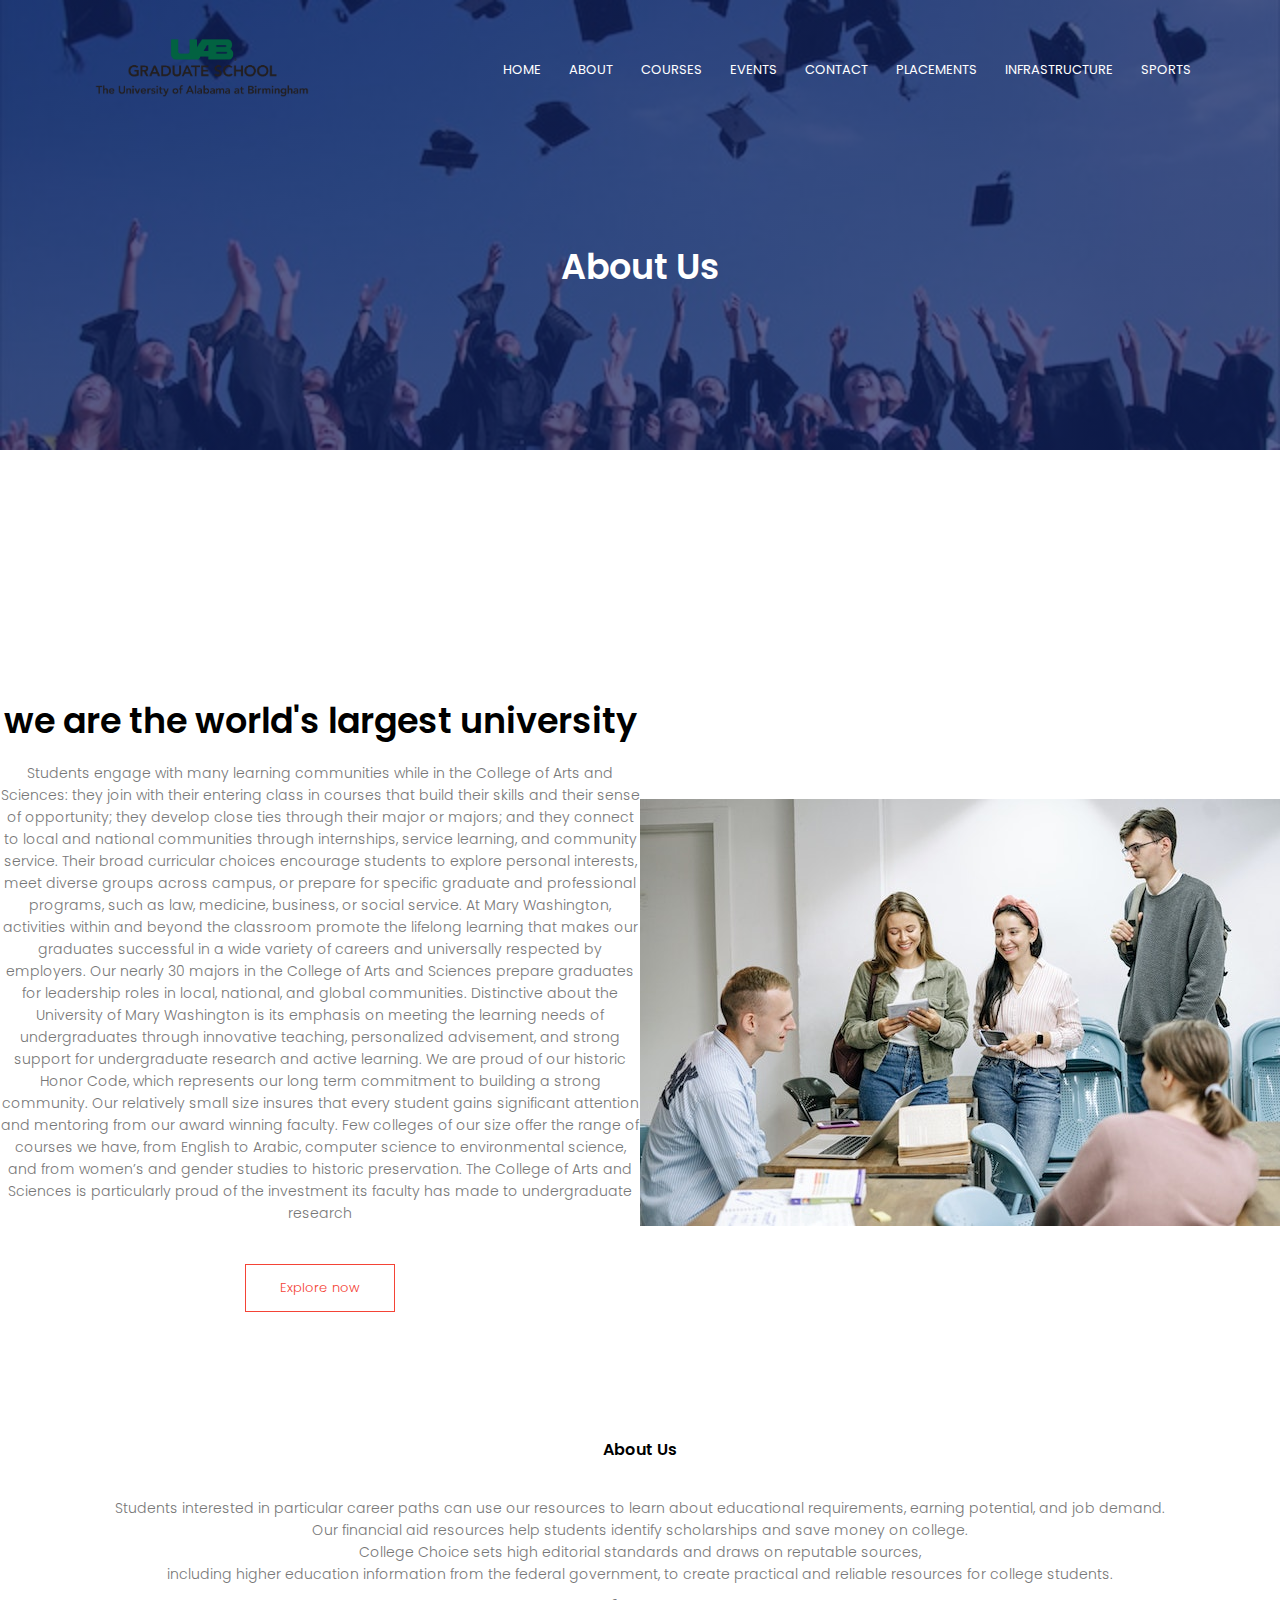
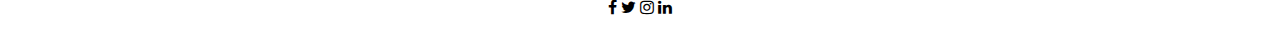
<file: about.html>
<!DOCTYPE html>
<html lang="en">
<head>
    <meta charset="UTF-8">
    <meta http-equiv="X-UA-Compatible" content="IE=edge">
    <meta name="viewport" content="width=device-width, initial-scale=1.0">
    <title>College Website</title>
    <link rel="stylesheet" href="courses.css">
    <link rel="preconnect" href="https://fonts.googleapis.com">
<link rel="preconnect" href="https://fonts.gstatic.com" crossorigin>
<link href="https://fonts.googleapis.com/css2?family=Poppins:wght@100;200;400;600;700&display=swap" rel="stylesheet">
<link rel="stylesheet" href="https://cdnjs.cloudflare.com/ajax/libs/font-awesome/4.7.0/css/font-awesome.min.css">
</head>
<body>
    <section class="sub-header">
       <nav>
        <a href="index.html"><img src="logo2.png"</a>
        <div class="nav-links">

            <ul>
                <li><a href="index.html">HOME</a></li>
                <li><a href="about.html">ABOUT</a></li>
                <li><a href="course.html">COURSES</a></li>
                <li><a href="events.html">EVENTS</a></li>
                <li><a href="contact.html">CONTACT</a></li>
                <li><a href="placements.html">PLACEMENTS</a></li>
                <li><a href="infrastatructure.html">INFRASTRUCTURE</a></li>
                <li><a href="sports.html">SPORTS</a></li>
            </ul>
        </div>
       </nav>
    <h1>About Us</h1>
    </section>
<!----About us----> 
<section class="about-us">
    <div class="row">
     <div class="about-col">
        <h1>we are the world's largest university</h1>
         <p>Students engage with many learning communities while in the College of Arts and Sciences: they join with their entering class in courses that build their skills and their sense of opportunity; 
            they develop close ties through their major or majors; and they connect to local and national communities through internships, service learning, and community service. 
            Their broad curricular choices encourage students to explore personal interests, meet diverse groups across campus, or prepare for specific graduate and professional programs, such as law, medicine, business, or social service. At Mary Washington,
             activities within and beyond the classroom promote the lifelong learning that makes our graduates successful in a wide variety of careers and universally respected by employers.
             Our nearly 30 majors in the College of Arts and Sciences prepare graduates for leadership roles in local, national, and global communities. Distinctive about the University of Mary Washington is its emphasis on meeting the learning needs of undergraduates through innovative teaching,
              personalized advisement, and strong support for undergraduate research and active learning. We are proud of our historic Honor Code, which represents our long term commitment to building a strong community.
               Our relatively small size insures that every student gains significant attention and mentoring from our award winning faculty. Few colleges of our size offer the range of courses we have, from English to Arabic, computer science to environmental science, and from women’s and gender studies to historic preservation.
              The College of Arts and Sciences is particularly proud of the investment its faculty has made to undergraduate research<p>
         <a href=""class="hero-btn red-btn">Explore now</a>
       </div>
       <div class="about-col">
           <img src="about.jpg">
      </div>
     </div>
</section>
<!----Footer---->   
<section class="footer">
    <h4>About Us</h4>
    <p> Students interested in particular career paths can use our resources to learn about educational requirements, earning potential, and job demand.<br> Our financial aid resources help students identify scholarships and save money on college.<br> College Choice sets high editorial standards and draws on reputable sources,<br> including higher education information from the federal government, to create practical and reliable resources for college students.</p>
    <div class="icons">
        <i class="fa fa-facebook"></i>
        <i class="fa fa-twitter"></i>
        <i class="fa fa-instagram"></i>
        <i class="fa fa-linkedin"></i>

    </div>
    
</section>    
</body>
</html>
</file>
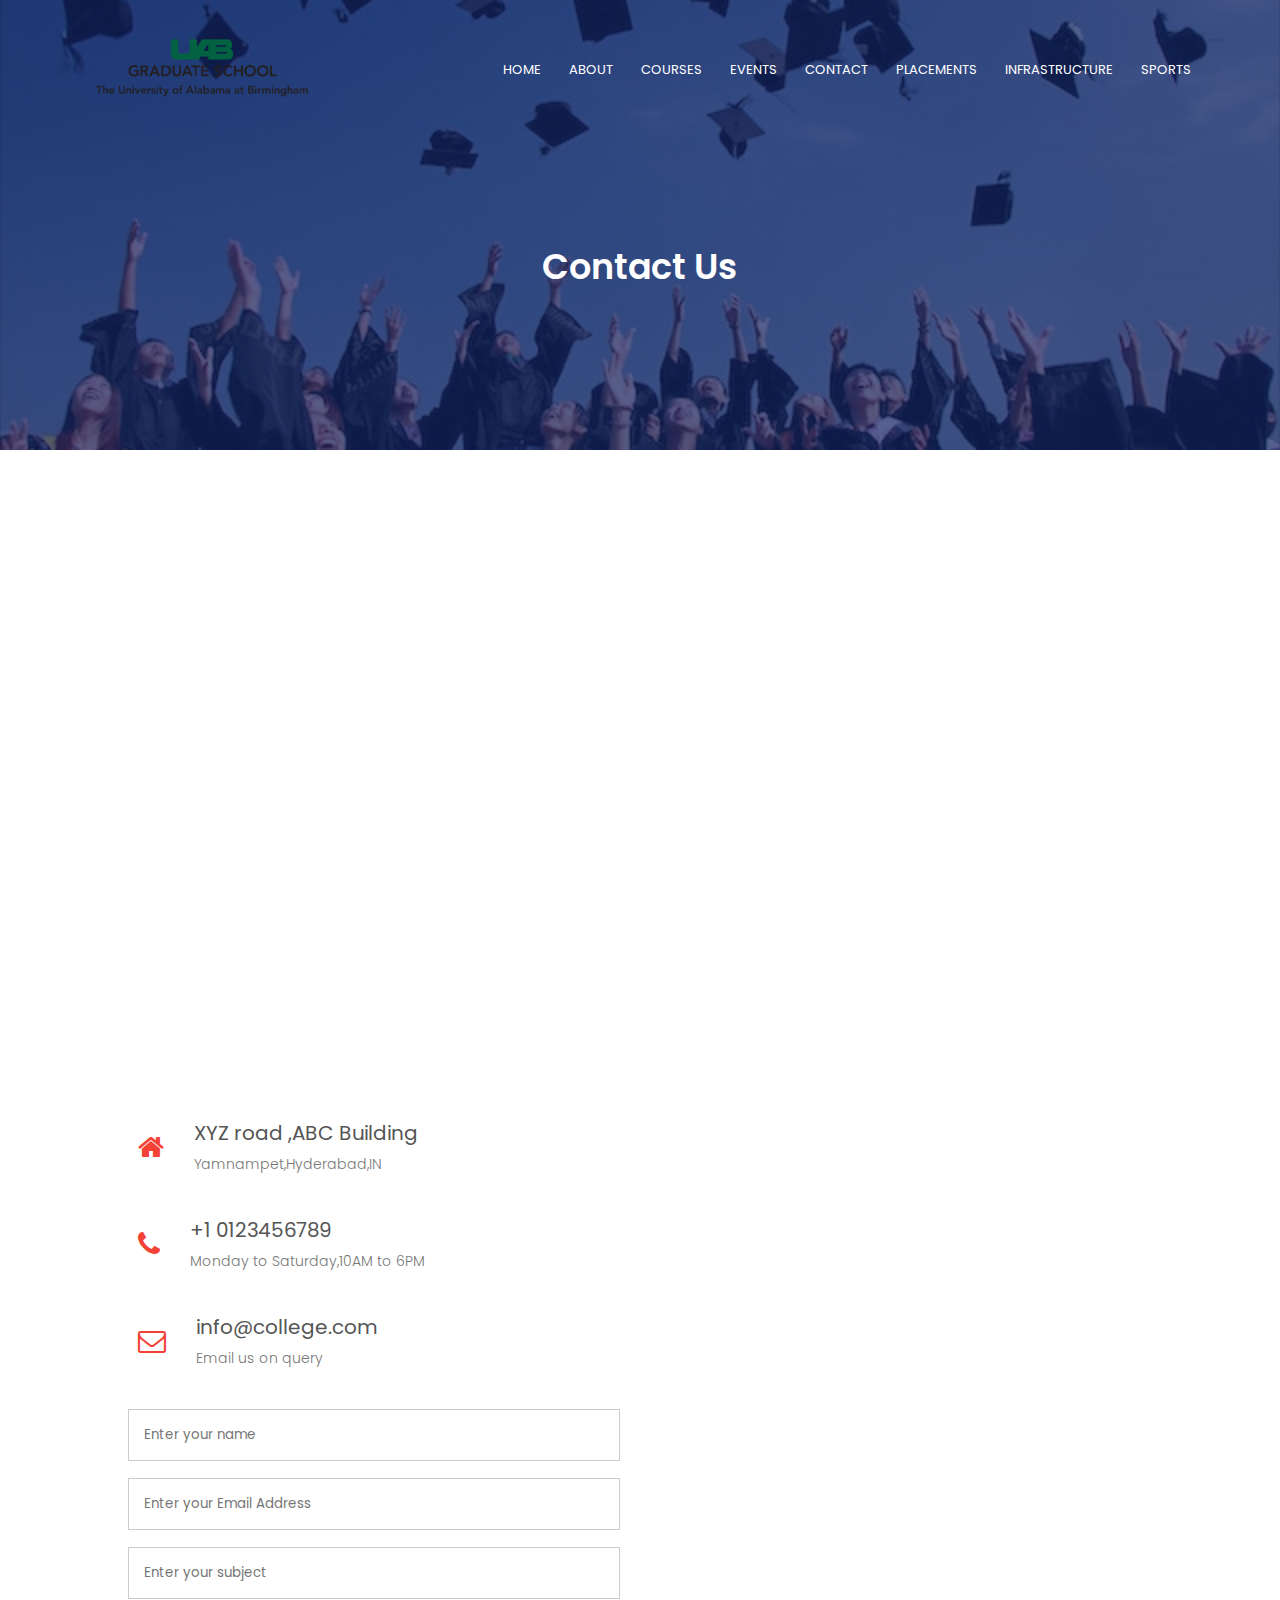
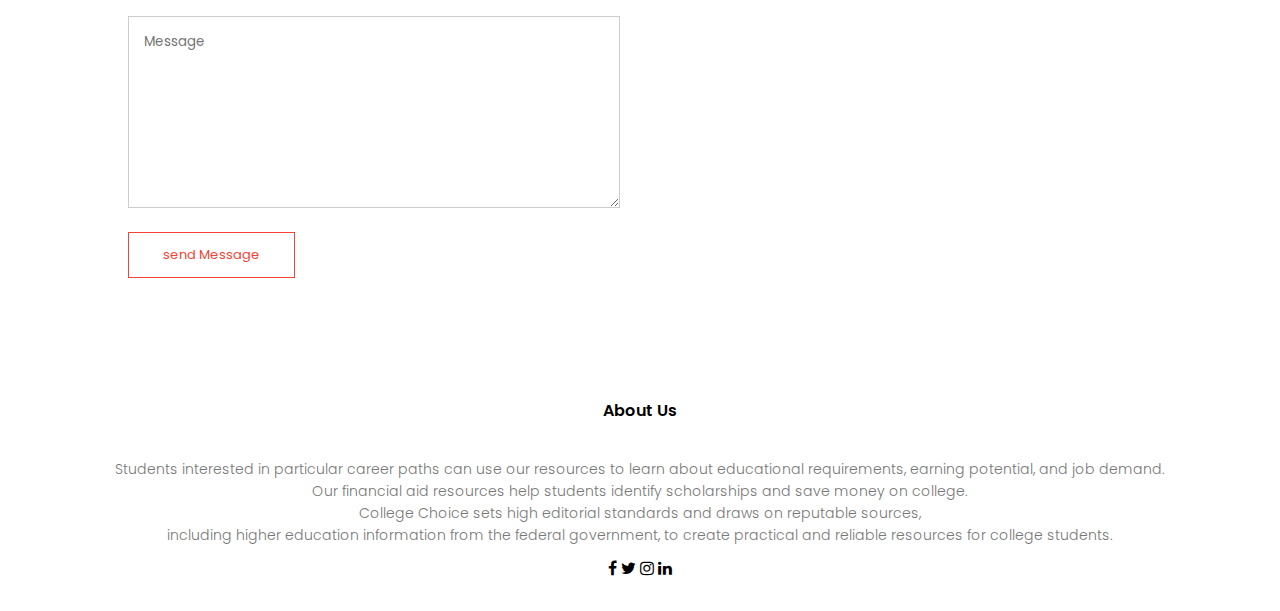
<file: contact.html>
<!DOCTYPE html>
<html lang="en">
<head>
    <meta charset="UTF-8">
    <meta http-equiv="X-UA-Compatible" content="IE=edge">
    <meta name="viewport" content="width=device-width, initial-scale=1.0">
    <title>College Website</title>
    <link rel="stylesheet" href="courses.css">
    <link rel="preconnect" href="https://fonts.googleapis.com">
<link rel="preconnect" href="https://fonts.gstatic.com" crossorigin>
<link href="https://fonts.googleapis.com/css2?family=Poppins:wght@100;200;400;600;700&display=swap" rel="stylesheet">
<link rel="stylesheet" href="https://cdnjs.cloudflare.com/ajax/libs/font-awesome/4.7.0/css/font-awesome.min.css">
</head>
<body>
    <section class="sub-header">
       <nav>
        <a href="index.html"><img src="logo2.png"</a>
        <div class="nav-links">

            <ul>
                <li><a href="index.html">HOME</a></li>
                <li><a href="about.html">ABOUT</a></li>
                <li><a href="course.html">COURSES</a></li>
                <li><a href="events.html">EVENTS</a></li>
                <li><a href="contact.html">CONTACT</a></li>
                <li><a href="placements.html">PLACEMENTS</a></li>
                <li><a href="infrastatructure.html">INFRASTRUCTURE</a></li>
                <li><a href="sports.html">SPORTS</a></li>
            </ul>
        </div>
       </nav>
    <h1>Contact Us</h1>
    </section>
<!----Contact us----> 
<section class="location">
    <iframe src="https://www.google.com/maps/embed?pb=!1m14!1m8!1m3!1d15224.366988632668!2d78.6664965!3d17.4553223!3m2!1i1024!2i768!4f13.1!3m3!1m2!1s0x0%3A0x9ea4b426b7e3699!2sSreenidhi%20Institute%20of%20Science%20%26%20Technology%20-%20SNIST!5e0!3m2!1sen!2sin!4v1662711370008!5m2!1sen!2sin" width="600" height="450" style="border:0;" allowfullscreen="" loading="lazy" referrerpolicy="no-referrer-when-downgrade"></iframe>
</section>
<section class="contact-us">
    <div class="row">
        <div class="contact-col">
            <div>
                <i class="fa fa-home"></i>
                <span>
                    <h5>XYZ road ,ABC Building </h5>
                    <p>Yamnampet,Hyderabad,IN</p>
                </span>
            </div>
            <div>
              <i class="fa fa-phone"></i>
                <span>
                    <h5>+1 0123456789 </h5>
                    <p>Monday to Saturday,10AM to 6PM</p>
                </span>
            </div>
            <div>
            <i class="fa fa-envelope-o"></i>
                <span>
                    <h5>info@college.com </h5>
                    <p>Email us on query</p>
                </span>
            </div>
            <div class="contact-col">
                <form action="form-handler.php" method="post">
                    <input type="text" name="name" placeholder="Enter your name" required>
                    <input type="email" name="email" placeholder="Enter your Email Address" required>
                    <input type="text" name="subject" placeholder="Enter your subject" required>
                    <textarea rows="8" name="message" placeholder="Message" required></textarea>
                    <button type="submit" class="hero-btn red-btn">send Message</button>
                </form>
            </div>
        </div>
    </div>    
</section>
<!----Footer---->   
<section class="footer">
    <h4>About Us</h4>
    <p> Students interested in particular career paths can use our resources to learn about educational requirements, earning potential, and job demand.<br> Our financial aid resources help students identify scholarships and save money on college.<br> College Choice sets high editorial standards and draws on reputable sources,<br> including higher education information from the federal government, to create practical and reliable resources for college students.</p>
    <div class="icons">
        <i class="fa fa-facebook"></i>
        <i class="fa fa-twitter"></i>
        <i class="fa fa-instagram"></i>
        <i class="fa fa-linkedin"></i>

    </div>
    
</section>    
</body>
</html>
</file>
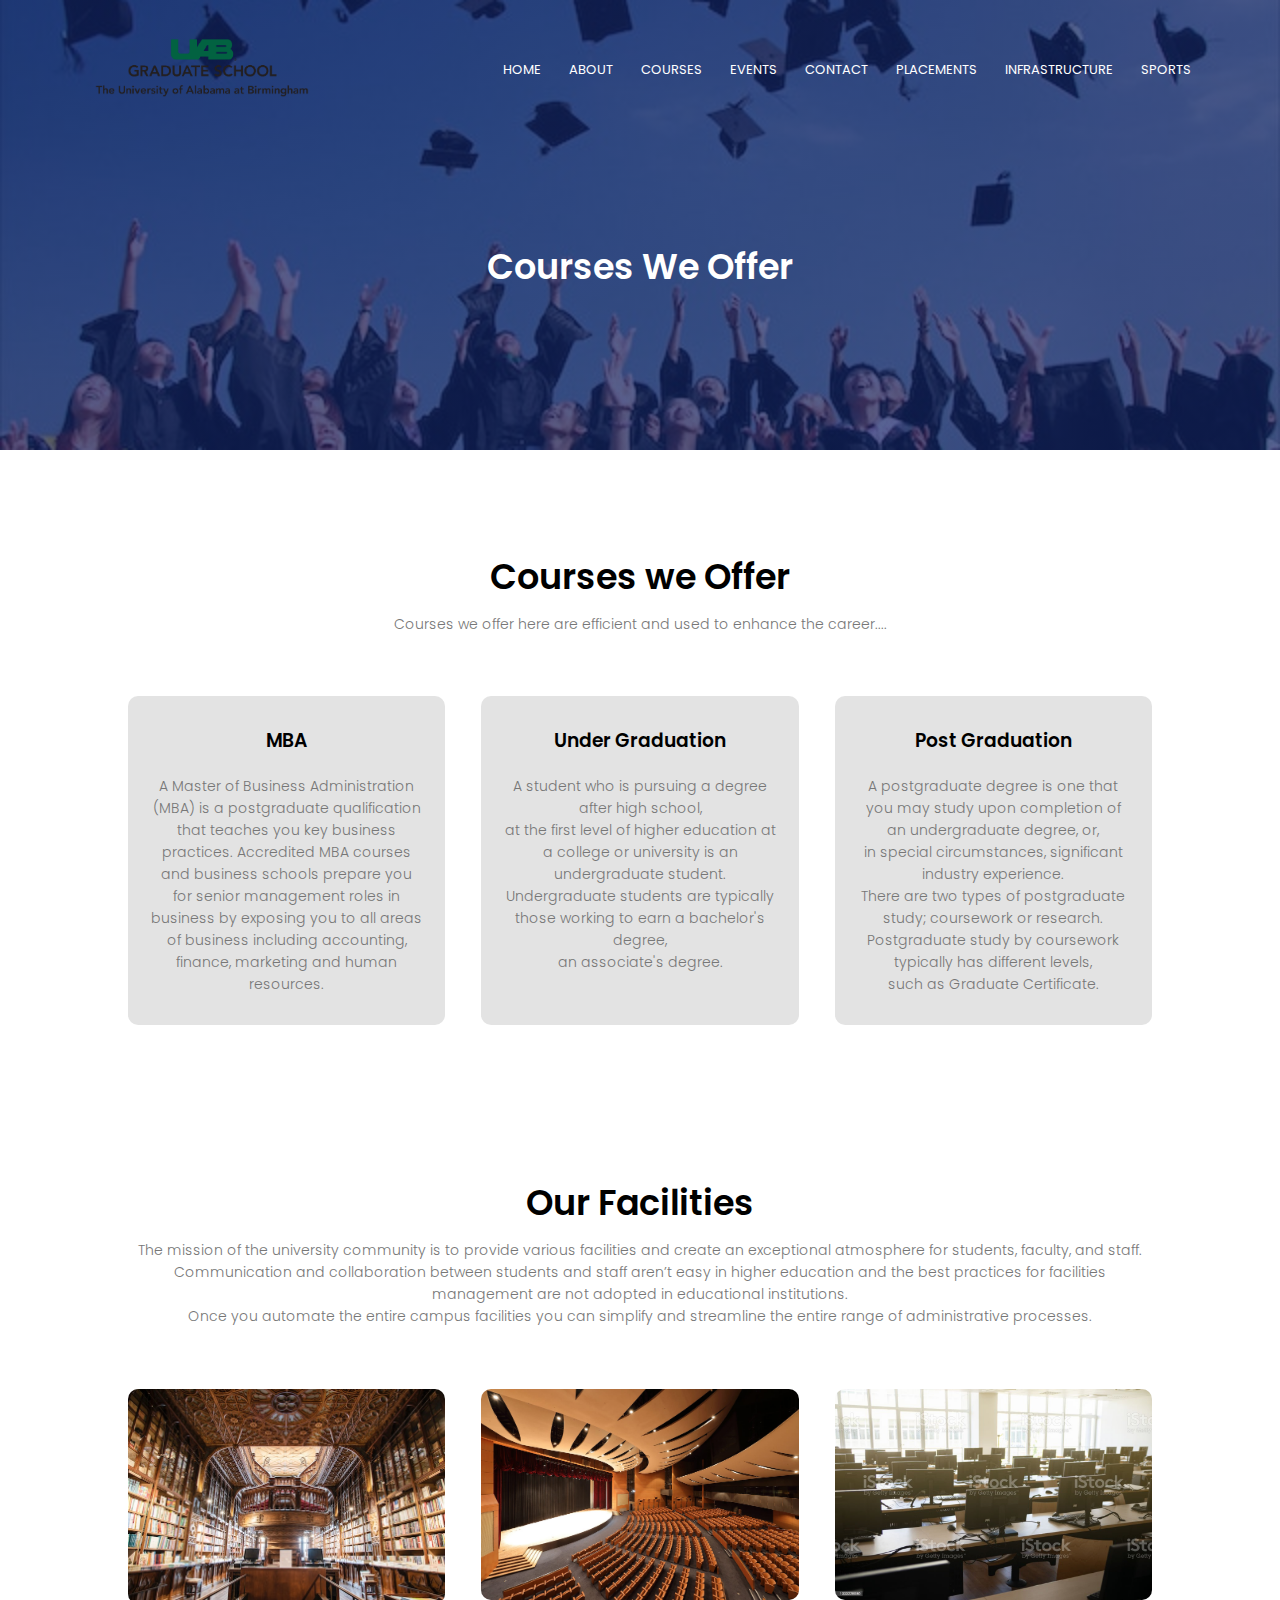
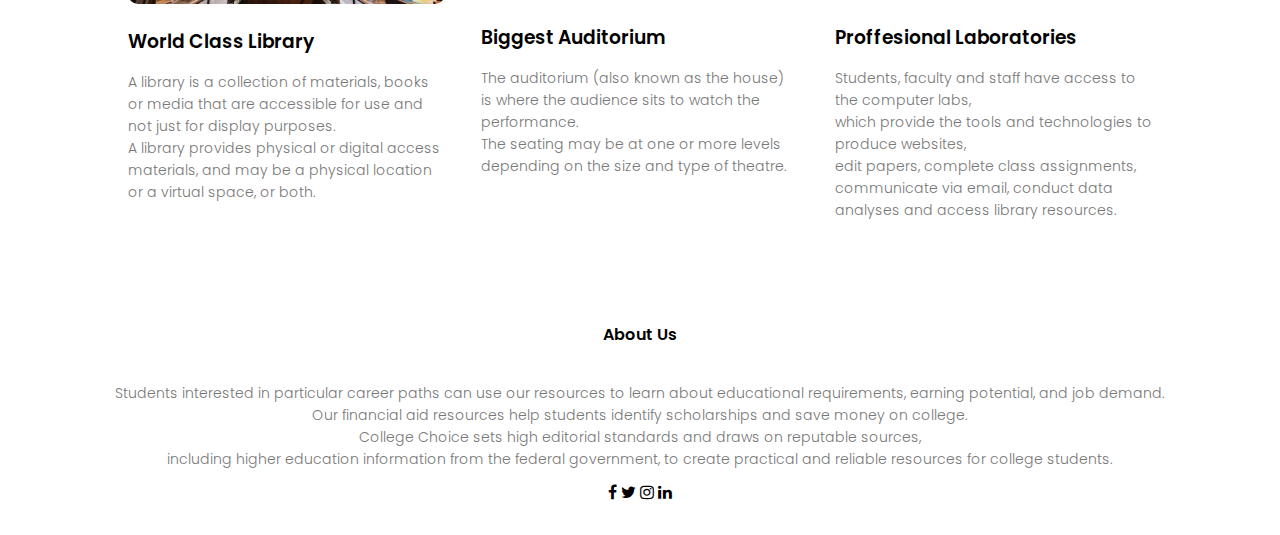
<file: course.html>
<!DOCTYPE html>
<html lang="en">
<head>
    <meta charset="UTF-8">
    <meta http-equiv="X-UA-Compatible" content="IE=edge">
    <meta name="viewport" content="width=device-width, initial-scale=1.0">
    <title>College Website</title>
    <link rel="stylesheet" href="courses.css">
    <link rel="preconnect" href="https://fonts.googleapis.com">
<link rel="preconnect" href="https://fonts.gstatic.com" crossorigin>
<link href="https://fonts.googleapis.com/css2?family=Poppins:wght@100;200;400;600;700&display=swap" rel="stylesheet">
<link rel="stylesheet" href="https://cdnjs.cloudflare.com/ajax/libs/font-awesome/4.7.0/css/font-awesome.min.css">
</head>
<body>
    <section class="sub-header">
       <nav>
        <a href="index.html"><img src="logo2.png"</a>
        <div class="nav-links">

            <ul>
                <li><a href="index.html">HOME</a></li>
                <li><a href="about.html">ABOUT</a></li>
                <li><a href="course.html">COURSES</a></li>
                <li><a href="events.html">EVENTS</a></li>
                <li><a href="contact.html">CONTACT</a></li>
                <li><a href="placements.html">PLACEMENTS</a></li>
                <li><a href="infrastatructure.html">INFRASTRUCTURE</a></li>
                <li><a href="sports.html">SPORTS</a></li>
            </ul>
        </div>
       </nav>
    <h1>Courses We Offer</h1>
    </section>
<!----course---->
<section class="course">
    <h1>Courses we Offer</h1>
    <p>Courses we offer here are efficient and used to enhance the career....</p>

    <div class="row">
        
        <div class="course-col">
            <h3>MBA</h3>
            <p>A Master of Business Administration (MBA) is a postgraduate qualification that teaches you key business practices. Accredited MBA courses and business schools prepare you for senior management roles in business by exposing you to all areas of business including accounting, finance, marketing and human resources.</p>
        </div>
        <div class="course-col">
            <h3>Under Graduation</h3>
            <p>A student who is pursuing a degree after high school,<br>at the first level of higher education at a college or university is an undergraduate student.<br> Undergraduate students are typically those working to earn a bachelor's degree,<br> an associate's degree.
            </p>
        </div>
        <div class="course-col">
            <h3>Post Graduation</h3>
            <p>A postgraduate degree is one that you may study upon completion of an undergraduate degree, or,<br> in special circumstances, significant industry experience.<br>There are two types of postgraduate study; coursework or research.<br> Postgraduate study by coursework typically has different levels,<br> such as Graduate Certificate.</p>
        </div>
    </div>
</section>
<!----Facilities---->
<section class="facilities">
    <h1>Our Facilities</h1>
    <p> The mission of the university community is to provide various facilities and create an exceptional atmosphere for students, faculty, and staff.<br>Communication and collaboration between students and staff aren’t easy in higher education and the best practices for facilities management are not adopted in educational institutions.
        <br> Once you automate the entire campus facilities you can simplify and streamline the entire range of administrative processes.</p>
        <div class="row">
            <div class="facilities-col">
            <img src="library.jpg">
            <h3>World Class Library</h3>
            <p>A library is a collection of materials, books or media that are accessible for use and not just for display purposes.<br> A library provides physical or digital access materials, and may be a physical location or a virtual space, or both.</p>
            </div>
            <div class="facilities-col">
                <img src="auditorium.jpg">
                <h3>Biggest Auditorium</h3>
                <p>The auditorium (also known as the house) is where the audience sits to watch the performance.<br> The seating may be at one or more levels depending on the size and type of theatre.</p>
                </div>
                <div class="facilities-col">
                    <img src="Professional lab.jpg">
                    <h3>Proffesional Laboratories</h3>
                    <p>Students, faculty and staff have access to the computer labs,<br> which provide the tools and technologies to produce websites,<br> edit papers, complete class assignments, communicate via email, conduct data analyses and access library resources.</p>
                    </div>
        </div>
</section>
<!----Footer---->   
<section class="footer">
    <h4>About Us</h4>
    <p> Students interested in particular career paths can use our resources to learn about educational requirements, earning potential, and job demand.<br> Our financial aid resources help students identify scholarships and save money on college.<br> College Choice sets high editorial standards and draws on reputable sources,<br> including higher education information from the federal government, to create practical and reliable resources for college students.</p>
    <div class="icons">
        <i class="fa fa-facebook"></i>
        <i class="fa fa-twitter"></i>
        <i class="fa fa-instagram"></i>
        <i class="fa fa-linkedin"></i>

    </div>
    
</section>    
</body>
</html>
</file>
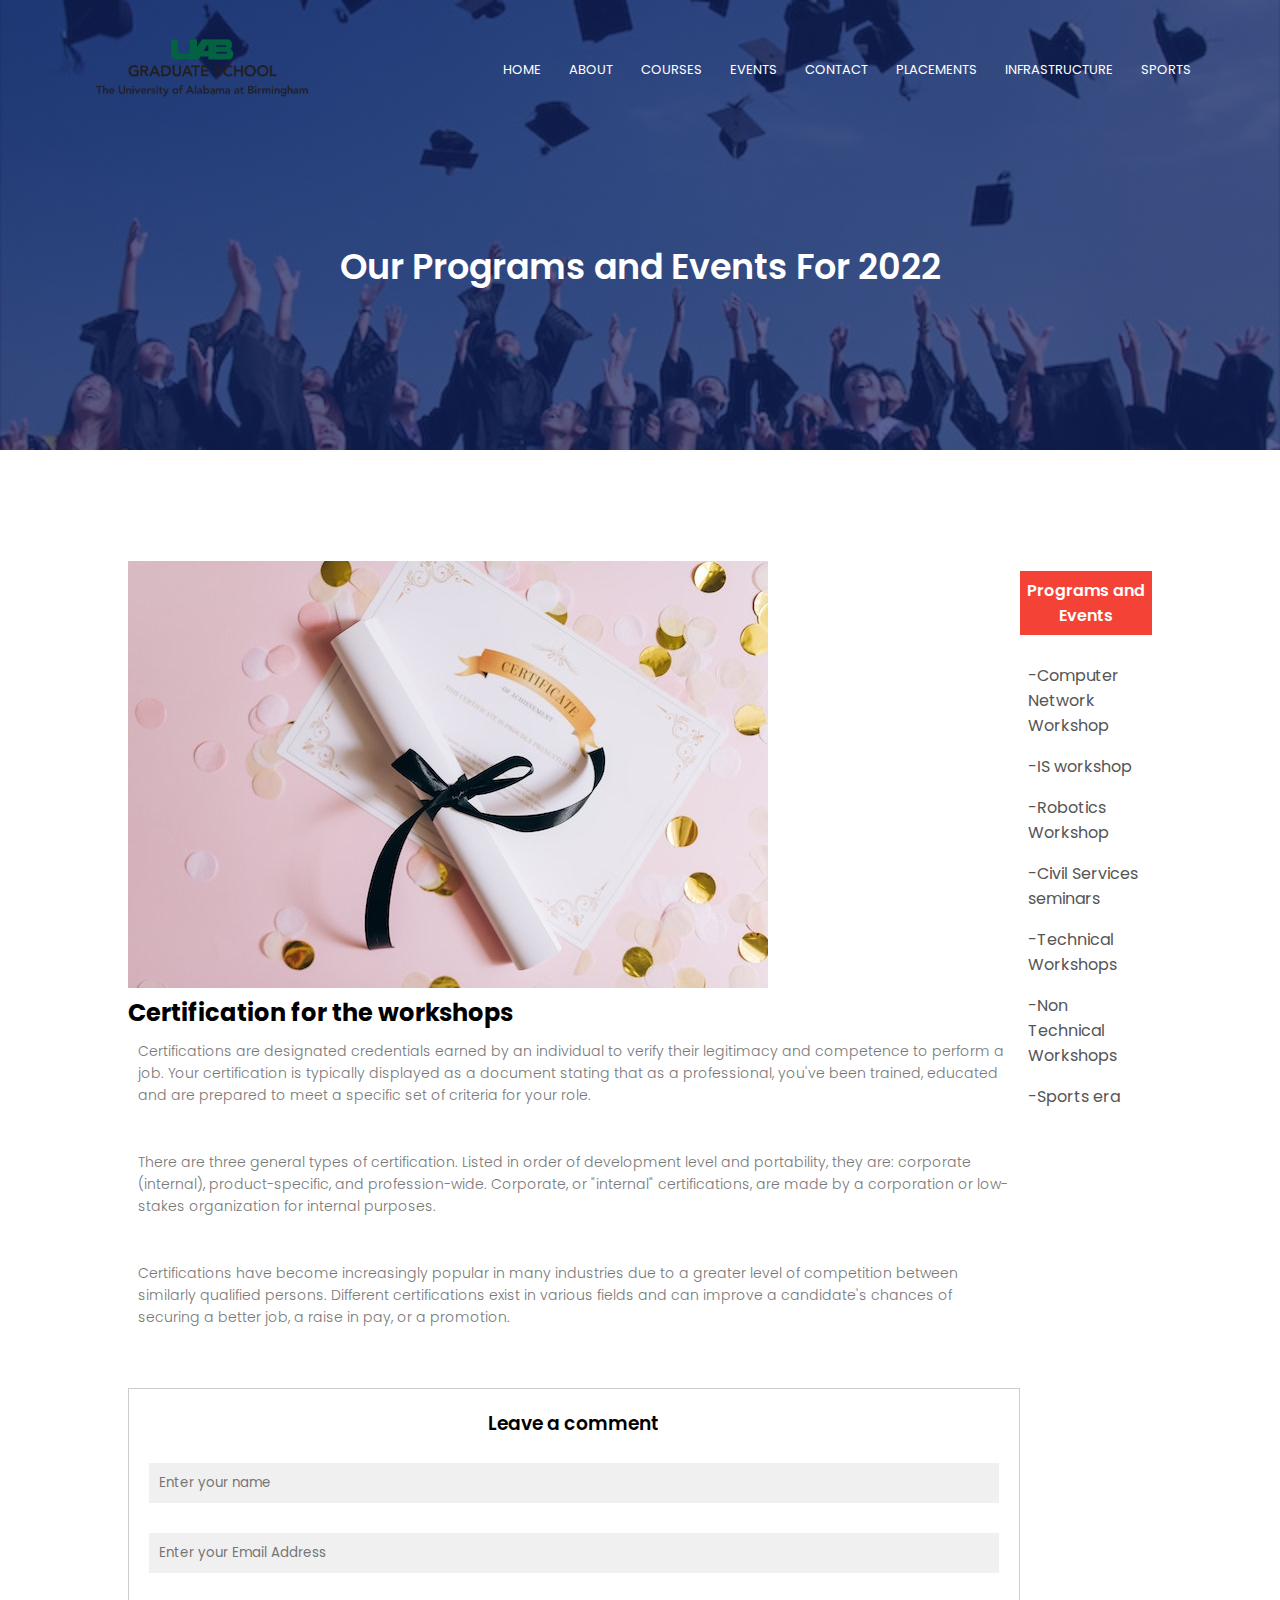
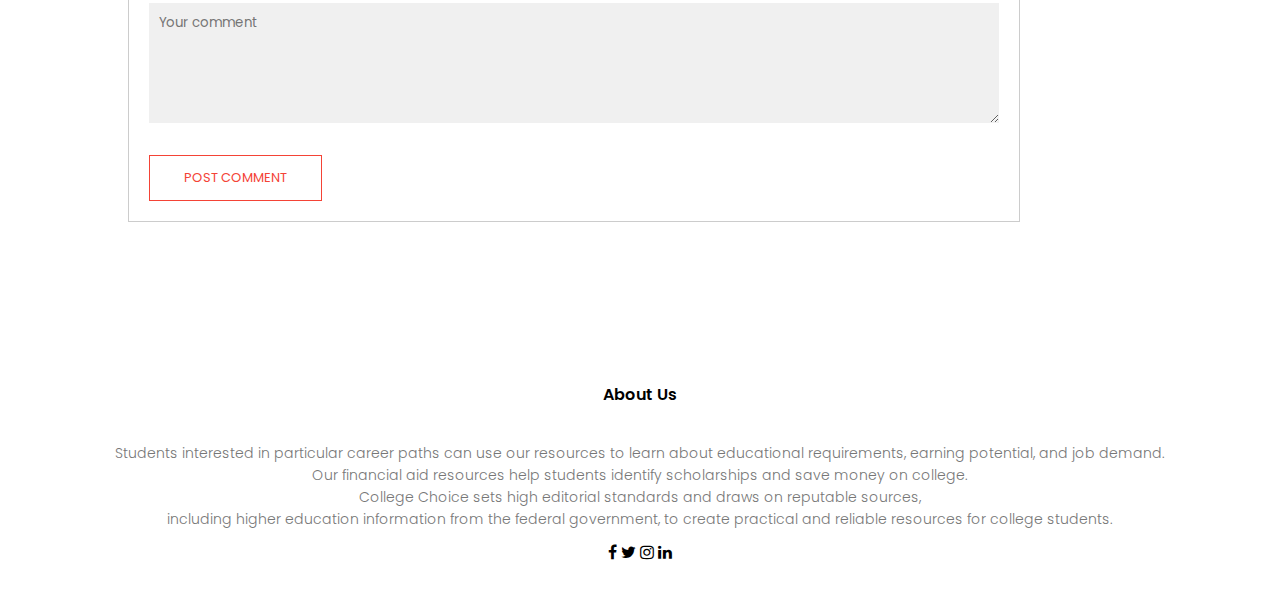
<file: events.html>
<!DOCTYPE html>
<html lang="en">
<head>
    <meta charset="UTF-8">
    <meta http-equiv="X-UA-Compatible" content="IE=edge">
    <meta name="viewport" content="width=device-width, initial-scale=1.0">
    <title>College Website</title>
    <link rel="stylesheet" href="courses.css">
    <link rel="preconnect" href="https://fonts.googleapis.com">
<link rel="preconnect" href="https://fonts.gstatic.com" crossorigin>
<link href="https://fonts.googleapis.com/css2?family=Poppins:wght@100;200;400;600;700&display=swap" rel="stylesheet">
<link rel="stylesheet" href="https://cdnjs.cloudflare.com/ajax/libs/font-awesome/4.7.0/css/font-awesome.min.css">
</head>
<body>
    <section class="sub-header">
       <nav>
        <a href="index.html"><img src="logo2.png"</a>
        <div class="nav-links">

            <ul>
                <li><a href="index.html">HOME</a></li>
                <li><a href="about.html">ABOUT</a></li>
                <li><a href="course.html">COURSES</a></li>
                <li><a href="events.html">EVENTS</a></li>
                <li><a href="contact.html">CONTACT</a></li>
                <li><a href="placements.html">PLACEMENTS</a></li>
                <li><a href="infrastatructure.html">INFRASTRUCTURE</a></li>
                <li><a href="sports.html">SPORTS</a></li>
            </ul>
        </div>
       </nav>
    <h1>Our Programs and Events For 2022</h1>
    </section>
 <!----Events---->   
 <section class="events">
    <div class="row">
        <div class="events-left">
            <img src="certificate.jpg">
            <h2>Certification for the workshops</h2>
            <p>Certifications are designated credentials earned by an individual to verify their legitimacy and competence to perform a job. Your certification is typically displayed as a document stating that as a professional, you've been trained, educated and are prepared to meet a specific set of criteria for your role.</p>
            <br><p>There are three general types of certification. Listed in order of development level and portability, they are: corporate (internal), product-specific, and profession-wide. Corporate, or "internal" certifications, are made by a corporation or low-stakes organization for internal purposes.</p>
            <br><p>Certifications have become increasingly popular in many industries due to a greater level of competition between similarly qualified persons. Different certifications exist in various fields and can improve a candidate's chances of securing a better job, a raise in pay, or a promotion.</p>
            <div class="comment-box">
                <h3>Leave a comment</h3>
                <form class="comment-form">
                    <input type="text" placeholder="Enter your name" required>
                    <input type="email" placeholder="Enter your Email Address" required>
                    <textarea rows="5" placeholder="Your comment" required></textarea>
                    <button type="submit" class="hero-btn red-btn">POST COMMENT</button>
                </form>
            </div>
        </div>
        <div class="event-right">
            <h3>Programs and Events</h3>
            <div>
                <span>-Computer Network Workshop</span>  
             
            </div>
            <div>
                <span>-IS workshop</span>  
                 
            </div>
            <div>
                <span>-Robotics Workshop</span>
               
            </div>
            <div>
                <span>-Civil Services seminars</span>
               
            </div>
            <div>
                <span>-Technical Workshops</span>
            </div>
            <div>
                <span>-Non Technical Workshops</span>
               
            </div>
            <div>
                <span>-Sports era</span>
            </div>
        </div>
    </div>
 </section> 

<!----Footer---->   
<section class="footer">
    <h4>About Us</h4>
    <p> Students interested in particular career paths can use our resources to learn about educational requirements, earning potential, and job demand.<br> Our financial aid resources help students identify scholarships and save money on college.<br> College Choice sets high editorial standards and draws on reputable sources,<br> including higher education information from the federal government, to create practical and reliable resources for college students.</p>
    <div class="icons">
        <i class="fa fa-facebook"></i>
        <i class="fa fa-twitter"></i>
        <i class="fa fa-instagram"></i>
        <i class="fa fa-linkedin"></i>

    </div>
    
</section>    
</body>
</html>
</file>
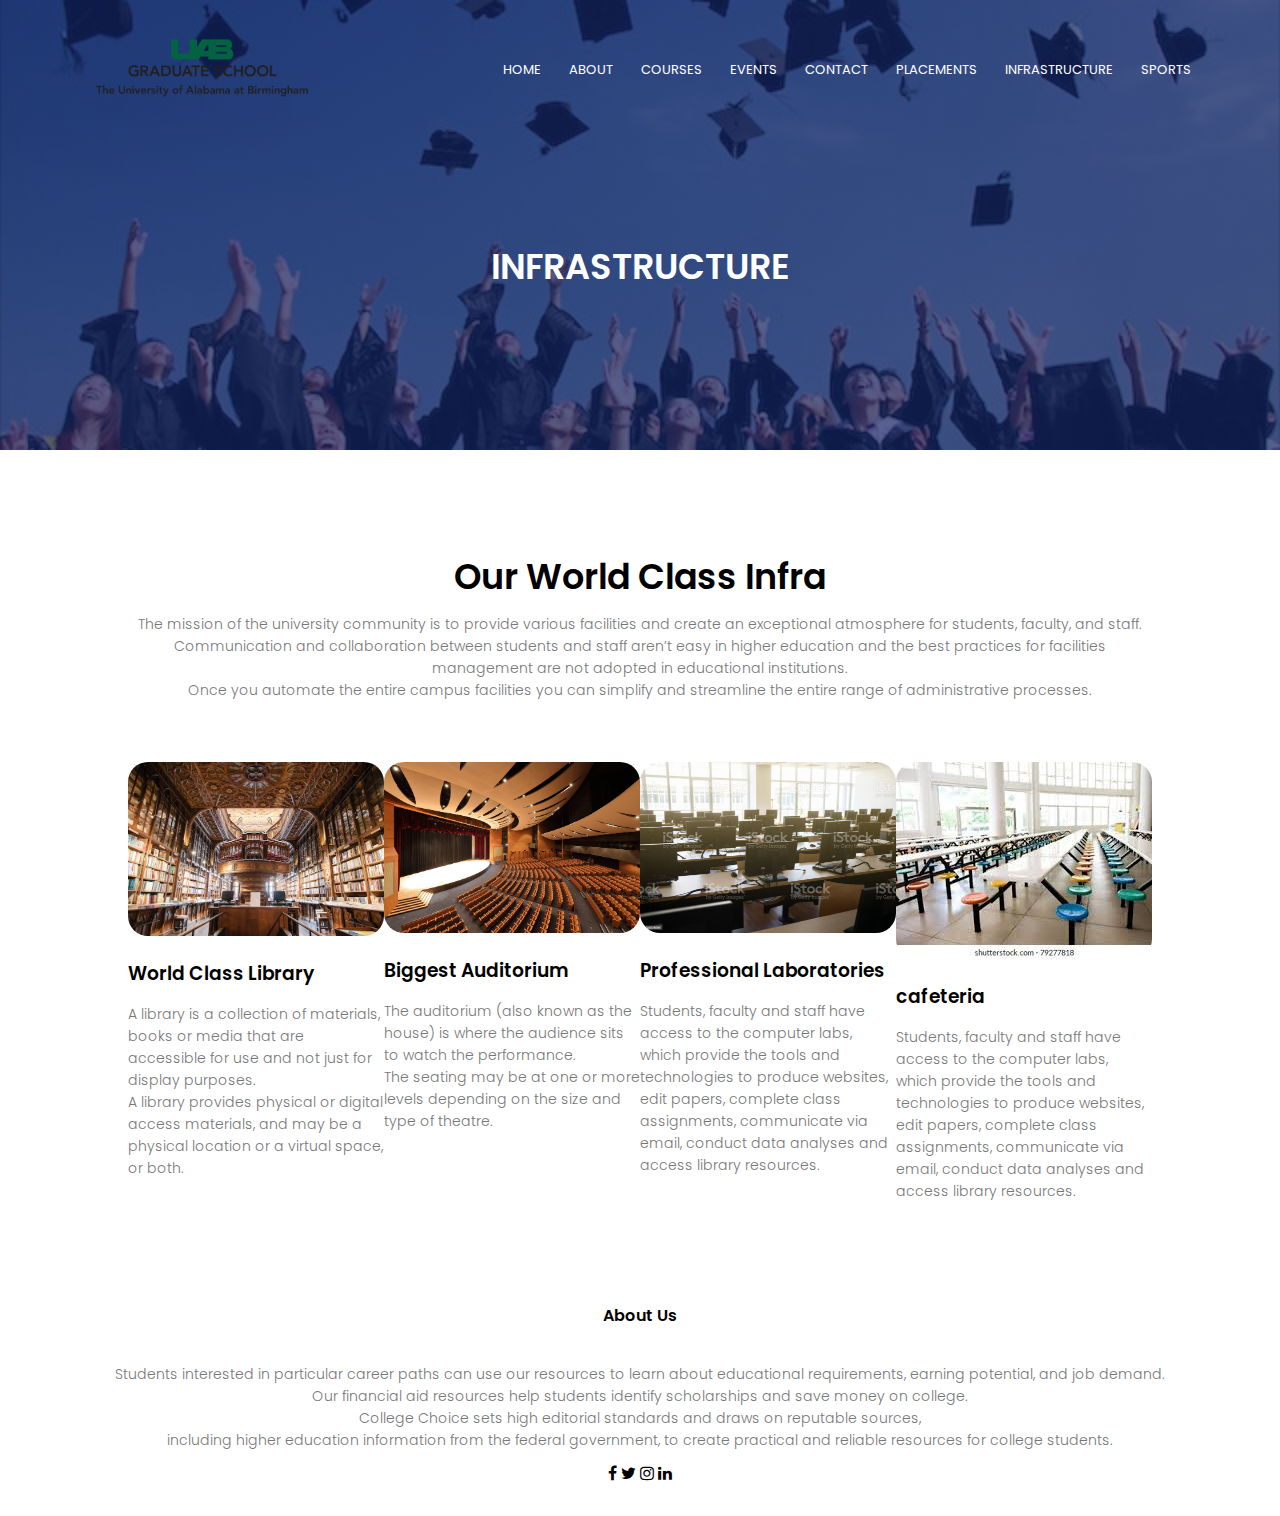
<file: infrastatructure.html>
<!DOCTYPE html>
<html lang="en">
<head>
    <meta charset="UTF-8">
    <meta http-equiv="X-UA-Compatible" content="IE=edge">
    <meta name="viewport" content="width=device-width, initial-scale=1.0">
    <title>College Website</title>
    <link rel="stylesheet" href="courses.css">
    <link rel="preconnect" href="https://fonts.googleapis.com">
<link rel="preconnect" href="https://fonts.gstatic.com" crossorigin>
<link href="https://fonts.googleapis.com/css2?family=Poppins:wght@100;200;400;600;700&display=swap" rel="stylesheet">
<link rel="stylesheet" href="https://cdnjs.cloudflare.com/ajax/libs/font-awesome/4.7.0/css/font-awesome.min.css">
</head>
<body>
    <section class="sub-header">
       <nav>
        <a href="index.html"><img src="logo2.png"</a>
        <div class="nav-links">

            <ul>
                <li><a href="index.html">HOME</a></li>
                <li><a href="about.html">ABOUT</a></li>
                <li><a href="course.html">COURSES</a></li>
                <li><a href="events.html">EVENTS</a></li>
                <li><a href="contact.html">CONTACT</a></li>
                <li><a href="placements.html">PLACEMENTS</a></li>
                <li><a href="infrastatructure.html">INFRASTRUCTURE</a></li>
                <li><a href="sports.html">SPORTS</a></li>
            </ul>
        </div>
       </nav>
    <h1>INFRASTRUCTURE</h1>
    </section>
<!----Infrastructure----> 
<section class="infra">
    <h1>Our World Class Infra</h1>
    <p> The mission of the university community is to provide various facilities and create an exceptional atmosphere for students, faculty, and staff.<br>Communication and collaboration between students and staff aren’t easy in higher education and the best practices for facilities management are not adopted in educational institutions.
        <br> Once you automate the entire campus facilities you can simplify and streamline the entire range of administrative processes.</p>
        <div class="row">
            <div class="infra-col">
            <img src="library.jpg">
            <h3>World Class Library</h3>
            <p>A library is a collection of materials, books or media that are accessible for use and not just for display purposes.<br> A library provides physical or digital access materials, and may be a physical location or a virtual space, or both.</p>
            </div>
            <div class="infra-col">
                <img src="auditorium.jpg">
                <h3>Biggest Auditorium</h3>
                <p>The auditorium (also known as the house) is where the audience sits to watch the performance.<br> The seating may be at one or more levels depending on the size and type of theatre.</p>
                </div>
                <div class="infra-col">
                    <img src="Professional lab.jpg">
                    <h3>Professional Laboratories</h3>
                    <p>Students, faculty and staff have access to the computer labs,<br> which provide the tools and technologies to produce websites,<br> edit papers, complete class assignments, communicate via email, conduct data analyses and access library resources.</p>
                    </div>
                    <div class="infra-col">
                        <img src="cafeteria.jfif">
                        <h3>cafeteria</h3>
                        <p>Students, faculty and staff have access to the computer labs,<br> which provide the tools and technologies to produce websites,<br> edit papers, complete class assignments, communicate via email, conduct data analyses and access library resources.</p>
                        </div>
        </div>
</section>
<!----Footer---->   
<section class="footer">
    <h4>About Us</h4>
    <p> Students interested in particular career paths can use our resources to learn about educational requirements, earning potential, and job demand.<br> Our financial aid resources help students identify scholarships and save money on college.<br> College Choice sets high editorial standards and draws on reputable sources,<br> including higher education information from the federal government, to create practical and reliable resources for college students.</p>
    <div class="icons">
        <i class="fa fa-facebook"></i>
        <i class="fa fa-twitter"></i>
        <i class="fa fa-instagram"></i>
        <i class="fa fa-linkedin"></i>

    </div>
    
</section>    
</body>
</html>
</file>
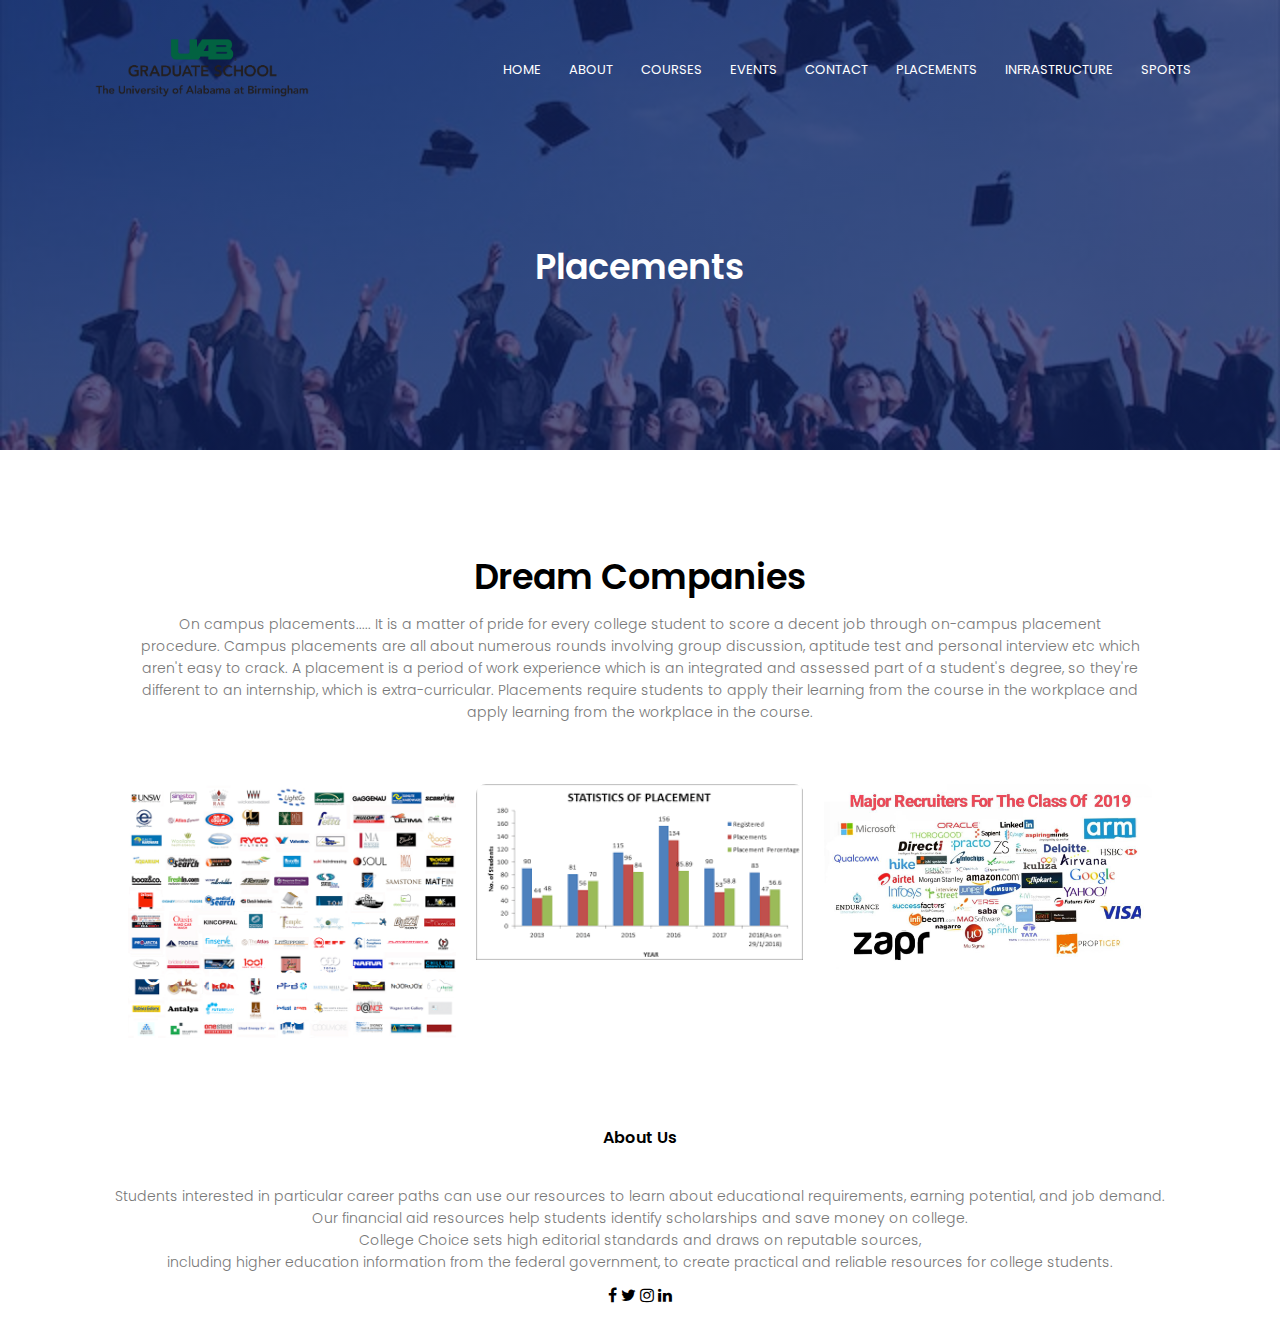
<file: placements.html>
<!DOCTYPE html>
<html lang="en">
<head>
    <meta charset="UTF-8">
    <meta http-equiv="X-UA-Compatible" content="IE=edge">
    <meta name="viewport" content="width=device-width, initial-scale=1.0">
    <title>College Website</title>
    <link rel="stylesheet" href="courses.css">
    <link rel="preconnect" href="https://fonts.googleapis.com">
<link rel="preconnect" href="https://fonts.gstatic.com" crossorigin>
<link href="https://fonts.googleapis.com/css2?family=Poppins:wght@100;200;400;600;700&display=swap" rel="stylesheet">
<link rel="stylesheet" href="https://cdnjs.cloudflare.com/ajax/libs/font-awesome/4.7.0/css/font-awesome.min.css">
</head>
<body>
    <section class="sub-header">
       <nav>
        <a href="index.html"><img src="logo2.png"</a>
        <div class="nav-links">

            <ul>
                <li><a href="index.html">HOME</a></li>
                <li><a href="about.html">ABOUT</a></li>
                <li><a href="course.html">COURSES</a></li>
                <li><a href="events.html">EVENTS</a></li>
                <li><a href="contact.html">CONTACT</a></li>
                <li><a href="placements.html">PLACEMENTS</a></li>
                <li><a href="infrastatructure.html">INFRASTRUCTURE</a></li>
                <li><a href="sports.html">SPORTS</a></li>
            </ul>
        </div>
       </nav>
    <h1>Placements</h1>
    </section>
<!----Placements---->
<section class="placements">
    <h1>Dream Companies</h1>
    <p>On campus placements.....

       It is a matter of pride for every college student to score a decent job through on-campus placement procedure.
       Campus placements are all about numerous rounds involving group discussion, aptitude test and personal interview etc which aren't easy to crack.
       A placement is a period of work experience which is an integrated and assessed part of a student's degree, so they're different to an internship, which is extra-curricular.
       Placements require students to apply their learning from the course in the workplace and apply learning from the workplace in the course.</p>
    <div class="row">
     <div class="placements-col">
        <img src="companies.jpg">
        <div class="layer">
            <h3>Companies that offers jobs</h3>
        </div>
     </div>
     <div class="placements-col">
        <img src="graph.png">
        <div class="layer">
            <h3>Statistics of placements</h3>
        </div>
     </div>
     <div class="placements-col">
        <img src="placements.jpeg">
        <div class="layer">
            <h3>Dream companies</h3>
        </div>
      
    </div>
</section>
<!----Footer---->   
<section class="footer">
    <h4>About Us</h4>
    <p> Students interested in particular career paths can use our resources to learn about educational requirements, earning potential, and job demand.<br> Our financial aid resources help students identify scholarships and save money on college.<br> College Choice sets high editorial standards and draws on reputable sources,<br> including higher education information from the federal government, to create practical and reliable resources for college students.</p>
    <div class="icons">
        <i class="fa fa-facebook"></i>
        <i class="fa fa-twitter"></i>
        <i class="fa fa-instagram"></i>
        <i class="fa fa-linkedin"></i>

    </div>
    
</section>    
</body>
</html>
</file>
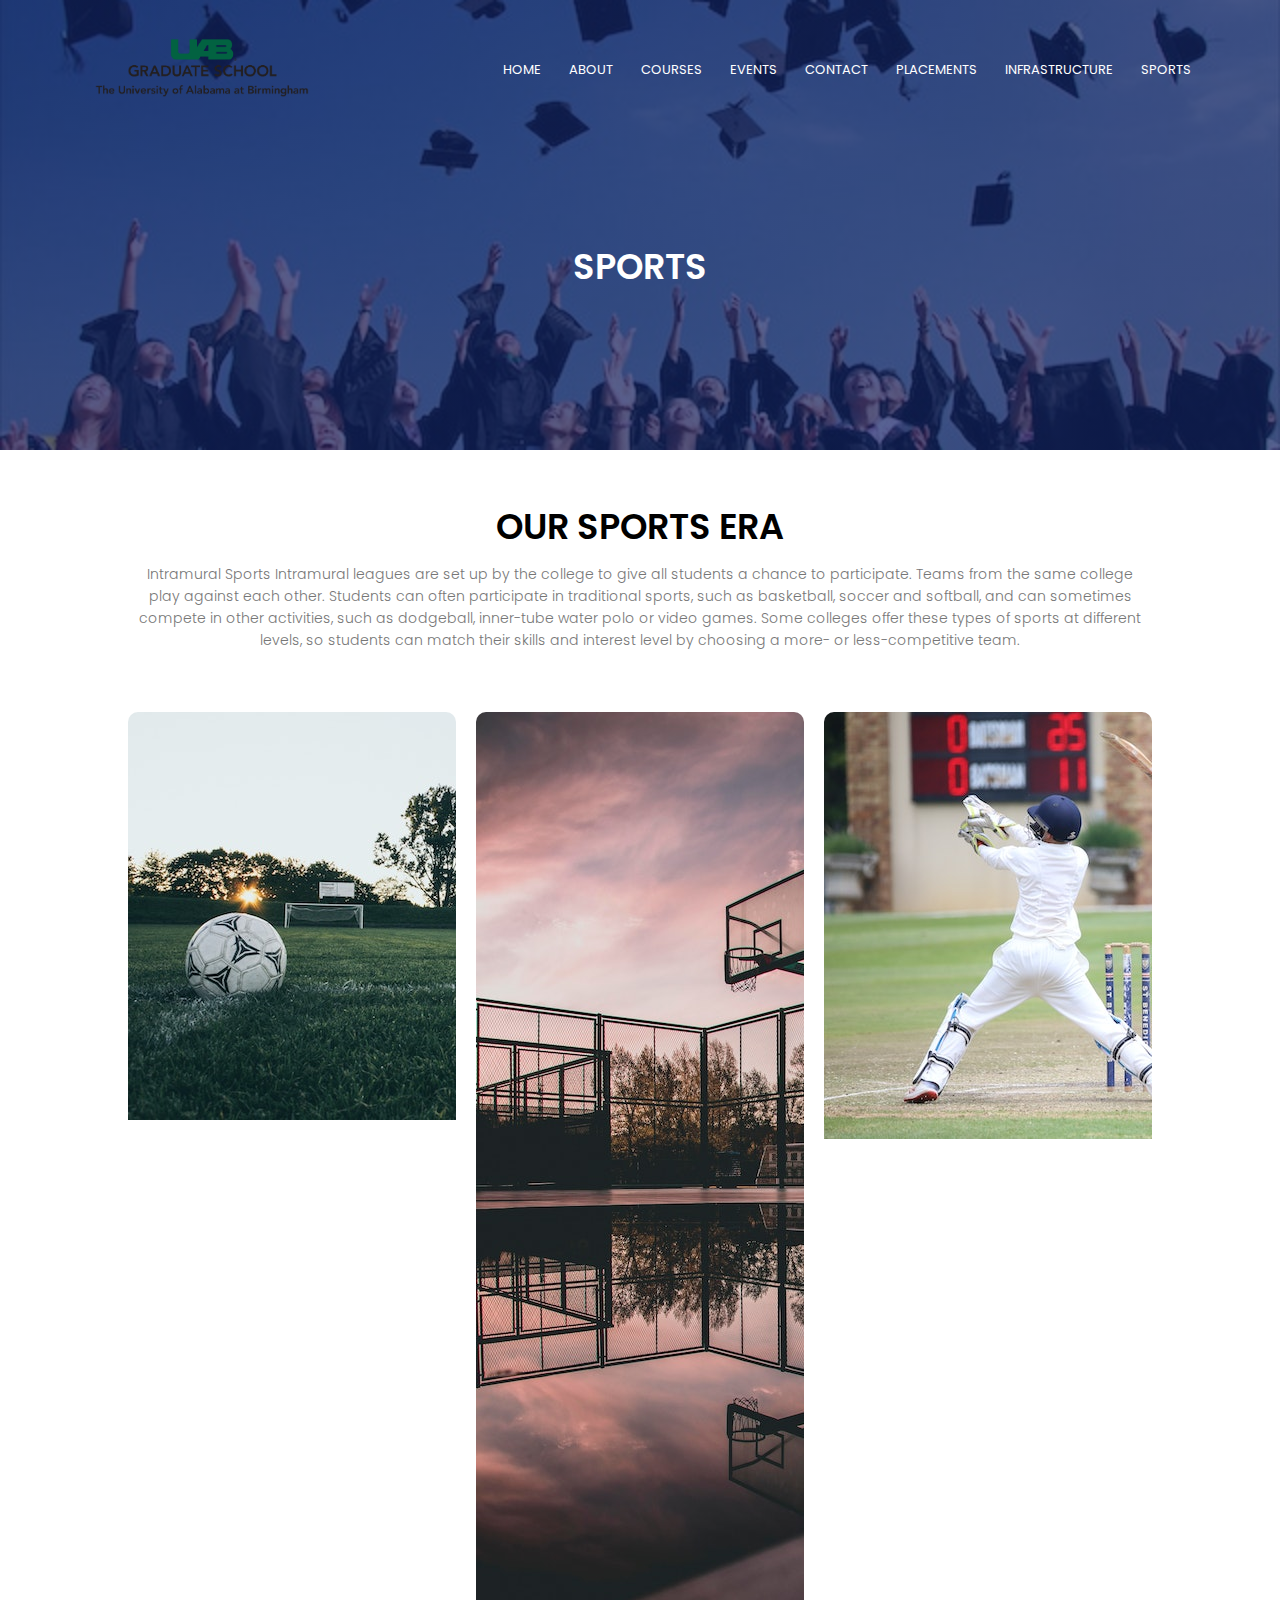
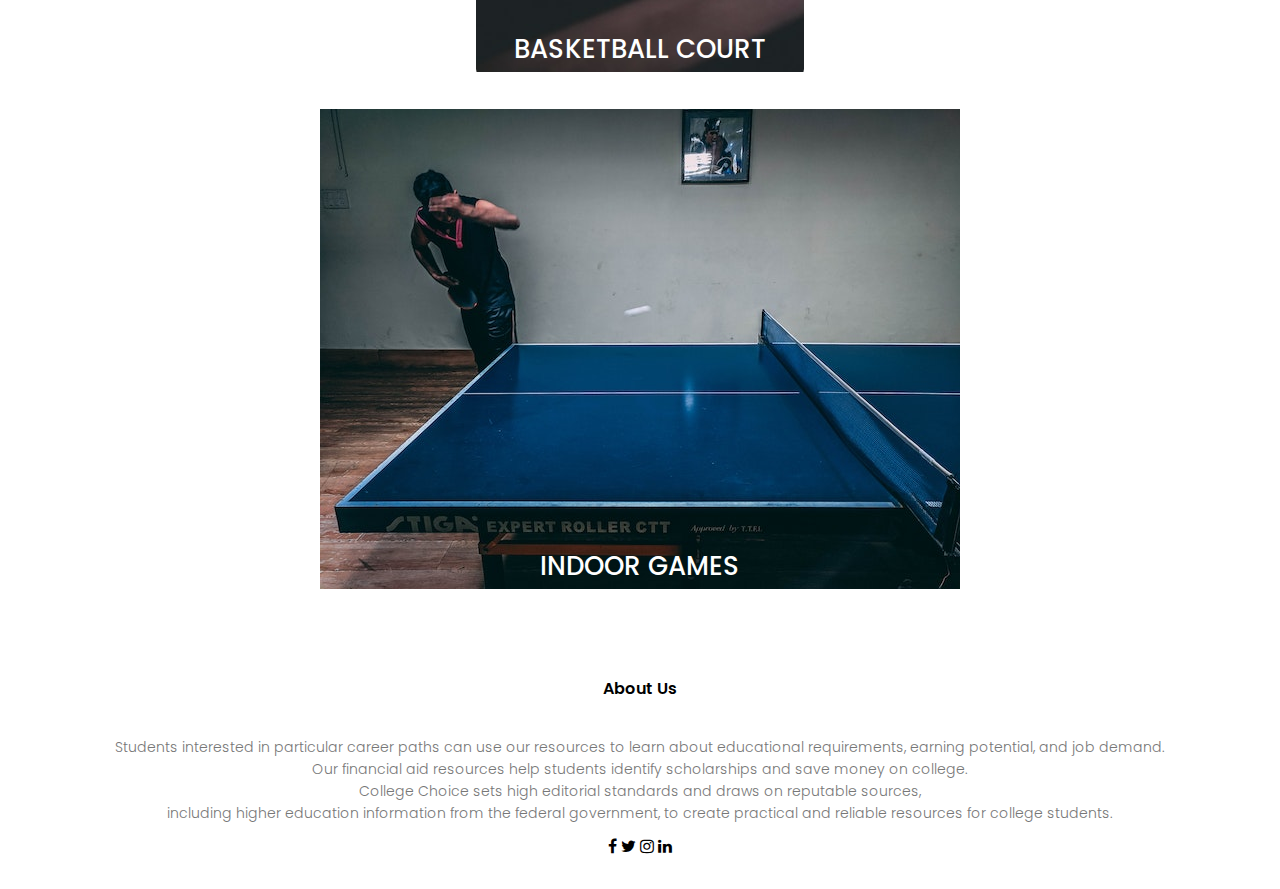
<file: sports.html>
<!DOCTYPE html>
<html lang="en">
<head>
    <meta charset="UTF-8">
    <meta http-equiv="X-UA-Compatible" content="IE=edge">
    <meta name="viewport" content="width=device-width, initial-scale=1.0">
    <title>College Website</title>
    <link rel="stylesheet" href="courses.css">
    <link rel="preconnect" href="https://fonts.googleapis.com">
<link rel="preconnect" href="https://fonts.gstatic.com" crossorigin>
<link href="https://fonts.googleapis.com/css2?family=Poppins:wght@100;200;400;600;700&display=swap" rel="stylesheet">
<link rel="stylesheet" href="https://cdnjs.cloudflare.com/ajax/libs/font-awesome/4.7.0/css/font-awesome.min.css">
</head>
<body>
    <section class="sub-header">
       <nav>
        <a href="index.html"><img src="logo2.png"</a>
        <div class="nav-links">

            <ul>
                <li><a href="index.html">HOME</a></li>
                <li><a href="about.html">ABOUT</a></li>
                <li><a href="course.html">COURSES</a></li>
                <li><a href="events.html">EVENTS</a></li>
                <li><a href="contact.html">CONTACT</a></li>
                <li><a href="placements.html">PLACEMENTS</a></li>
                <li><a href="infrastatructure.html">INFRASTRUCTURE</a></li>
                <li><a href="sports.html">SPORTS</a></li>
            </ul>
        </div>
       </nav>
    <h1>SPORTS</h1>
    </section>
<!----sports---->
<section class="sport">
    <h1>OUR SPORTS ERA</h1>
    <p>Intramural Sports
        Intramural leagues are set up by the college to give all students a chance to participate. Teams from the same college play against each other.
         Students can often participate in traditional sports, such as basketball, soccer and softball, and can sometimes compete in other activities,
         such as dodgeball, inner-tube water polo or video games. Some colleges offer these types of sports at different levels, 
        so students can match their skills and interest level by choosing a more- or less-competitive team.</p>
    <div class="row">
     <div class="sport-col">
        <img src="football.jpg">
        <div class="layer">
            <h3>FOOTBALL GROUND</h3>
        </div>
     </div>
        <div class="sport-col">
           <img src="basketball.jpg">
           <div class="layer">
               <h3>BASKETBALL COURT</h3>
           </div>
        </div>
            <div class="sport-col">
               <img src="cricket.jpg">
               <div class="layer">
                   <h3>CRICKET GROUND</h3>
               </div>
            </div>
        </div>
        <div class="sport-col">
           <img src="indoor.jpg">
           <div class="layer">
               <h3>INDOOR GAMES</h3>
           </div>
        </div>
    </div>
</section>
<!----Footer---->   
<section class="footer">
    <h4>About Us</h4>
    <p> Students interested in particular career paths can use our resources to learn about educational requirements, earning potential, and job demand.<br> Our financial aid resources help students identify scholarships and save money on college.<br> College Choice sets high editorial standards and draws on reputable sources,<br> including higher education information from the federal government, to create practical and reliable resources for college students.</p>
    <div class="icons">
        <i class="fa fa-facebook"></i>
        <i class="fa fa-twitter"></i>
        <i class="fa fa-instagram"></i>
        <i class="fa fa-linkedin"></i>

    </div>
    
</section>    
</body>
</html>
</file>
<file: courses.css>
*{
    margin: 0;
    padding: 0;
    font-family: 'Poppins', sans-serif;
}
.header{
    min-height: 100vh;
    width: 100%;
    background-image: linear-gradient(rgba(17, 36, 101, 0.7),rgba(17, 36, 101, 0.7)),url(photo1.jpg);
    background-position: center;
    background-size: cover;
    position: relative;
}
nav{
    display: flex;
    padding: 2% 6%;
    justify-content: space-between;
    align-items: center;
}
nav img{
    width: 250px;
}
.nav-links{
    flex: 1;
    text-align: right;
}
.nav-links ul li{
    list-style: none;
    display: inline-block;
    padding: 8px 12px;
    position: relative;
}
.nav-links ul li a{
    color: #fff;
    text-decoration: none;
    font-size: 13px;
}
.nav-links ul li::after{
    content: '';
    width: 0%;
    height: 2px;
    background: #388f6fda;
    display: block;
    margin: auto;
    transition: 0.5s;
}
.nav-links ul li:hover::after{
    width: 100%;
}
.text-box{
    width: 90%;
    color:#fff;
    position: absolute;
    top: 50%;
    left: 50%;
    transform: translate(-50%, -50%);
    text-align: center;
}
.text-box h1{
    font-size: 62px;
}
.text-box p{
    margin: 10px 0 40px;
    font-size: 14px;
    color: #fff;
}
.hero-btn{
    display: inline-block;
    text-decoration: none;
    color: #fff;
    border: 1px solid #fff;
    padding: 12px 34px;
    font-size: 13px;
    background: transparent;
    position: relative;
    cursor: pointer;
}
.hero-btn:hover{
    border: 1px solid #f44336;
    background: #f44336;
    transition: 1s;
}
nav .fa{
    display: none;
}
@media(max-width: 700px){
    .text-box h1{
        font-size: 20px;
    }
    .nav-links ul li{
        display: block;
    }
    .nav-links{
        position: fixed;
        background: #f44336;
        height: 100vh;
        width: 200px;
        top: 0;
        right: -200px;
        text-align: left;
        z-index: 2;
        transition: 1s;
    }
    nav .fa{
    display: block;
    color: #fff;
    margin: 10px;
    font-size: 22px;
    cursor: pointer;
   }
   .nav-links ul{
    padding: 30px;
    
   }
}
/*----course----*/
.course{
    width: 80%;
    margin: auto;
    text-align: center;
    padding-top: 100px;
}
h1{
    font-size: 36px;
    font-weight: 600;
}
p{
    color: #777;
    font-size: 14px;
    font-weight: 300;
    line-height: 22px;
    padding: 10px;
}
.row{
    margin-top: 5%;
    display: flex;
    justify-content: space-between;
}
.course-col{
    flex-basis: 31%;
    background: #dbdbdbc7;
    border-radius: 10px;
    margin-bottom: 5%;
    padding: 20px 12px;
    box-sizing: border-box;
    transition: 0.5s;
}
h3{
    text-align: center;
    font-weight: 600;
    margin: 10px 0;
}
.course-col:hover{
    box-shadow: 0 0 20px 0px rgba(0,0,0,0.2);
}
@media(max-width: 700px){
    .row{
        flex-direction: column;
    }
}
/*----campus----*/
.campus{
    width: 80%;
    margin: auto;
    text-align: center;
    padding-top: 50px;
}
.campus-col{
    flex-basis: 32%;
    border-radius: 10px;
    margin-bottom: 30px;
    position: relative;
    overflow: hidden;
}
.layer{
    background: transparent;
    height: 100%;
    width: 100%;
    position: absolute;
    top: 0;
    left: 0;
    transition: 0.5s;
}
.layer:hover{
    background: rgba(72, 69, 167, 0.7);
}
.layer h3{
    width: 100%;
    font-weight: 500;
    color: #fff;
    font-size: 26px;
    bottom: 0;
    left: 50%;
    transform: translateX(-50%);
    position: absolute;
    transition: 0.5s;
}
.layer:hover h3{
    bottom: 49%;
    opacity: 1;
}
/*----facilities----*/
.facilities{
    width: 80%;
    margin: auto;
    text-align: center;
    padding-top: 100px;
}
.facilities-col{
    flex-basis: 31%;
    border-radius: 10px;
    margin-bottom: 5%;
    text-align: left;
}
.facilities-col img{
    width: 100%;
    border-radius: 10px;
}
.facilities-col p{
    padding: 0;
}
.facilities-col h3{
    margin-top: 16px;
    margin-bottom: 15px;
    text-align: left;
}
/*----testimonials----*/
.testimonials{
    width: 80%;
    margin: auto;
    padding-top: 100px;
    text-align: center;
}
.testimonials-col{
    flex-basis: 44%;
    border-radius: 10px;
    margin-bottom: 5%;
    text-align: left;
    background: #fff3f3;
    padding: 25px;
    cursor: pointer;
    display: flex;
}
.testimonials-col img{
    height: 40px;
    margin-left: 5px;
    margin-right: 30px;
    border-radius: 50%;
}
.testimonials-col p{
    padding: 0;

}
.testimonials-col h3{
    margin-top: 15px;
    text-align: left;
}
/*----cta----*/
.cta{
    margin: 100px auto;
    width: 80%;
    background-image: linear-gradient(rgba(0,0,0,0.7),rgba(0,0,0,0.7)),url(photo1.jpg);
    background-position: center;
    background-size: cover;
    border-radius: 10px;
    text-align: center;
    padding: 100px 0;
}
.cta h1{
    color: #fff;
    margin-bottom: 40px;
    padding: 0;
}
@media(max-width: 700px){
    .cta h1{
        font-size: 24px;
    }
}
/*----footer----*/
.footer{
    width: 100%;
    text-align: center;
    padding: 30px 0;
}
.footer h4{
    margin-bottom: 25px;
    margin-top: 20px;
    font-weight: 600;
}
/*----about us----*/
.sub-header{
    height: 50vh;
    width: 100;
    background-image: linear-gradient(rgba(17, 36, 101, 0.7),rgba(17, 36, 101, 0.7)),url(about-us.jpg);
    background-position: center;
    background-size: cover;
    text-align: center;
    color: #fff;
}
.sub-header h1{
margin-top: 100px;
}
.about-us{
width: 80;
margin: auto;
padding-top: 80px;
padding-bottom: 50px;
}
.about-col{
    width: 80%;
    margin: auto;
    text-align: center;
    padding-top: 100px;
}
.about-col img{
width: 100%;
}
.about-col h1{
padding: 0;
}
.about-col p{
padding: 15px 0 25px;
text-align: center;
}
.red-btn{
border: 1px solid #f44336;
background: transparent;
color: #f44336;
}
.red-btn:hover{
color: #fff;
}
/*----contact us----*/
.location{
    width: 80%;
    margin: auto;
    padding: 80px 0;
}
.location i frame{
    width: 100%;
}
.contact-us{
    width: 80%;
    margin: auto;
}
.contact-col{
    flex-basis: 48%;
    margin-bottom: 30px;
}
.contact-col div{
    display: flex;
    align-items: center;
    margin-bottom: 40px;
}
.contact-col div .fa{
    font-size: 28px;
    color:#f44336;
    margin: 10px;
    margin-right: 30px;
}
.contact-col div p{
    padding: 0%;
}
.contact-col div h5{
    font-size: 20px;
    margin-bottom: 5px;
    color: #555;
    font-weight: 400;
}
.contact-col input, .contact-col textarea{
    width: 100%;
    padding: 15px;
    margin-bottom: 17px;
    outline: none;
    border: 1px solid #ccc;
    box-sizing: border-box;
}
/*----Events----*/
.events{
    width: 80%;
    margin: auto;
    padding: 60px 0;
}
.event-left{
    flex-basis: 65%;
}
.event-left img{
    width: 100%;
}
.event-left h2{
    color: #222;
    font-weight: 600;
    margin: 30px 0;
}
.event-left p{
    color: #999;
    padding: 0;
}
.event-right{
    flex-basis: 32%;
}
.event-right h3{
    background: #f44336;
    color: #fff;
    padding: 7px 0;
    font-size: 16px;
    margin-bottom: 20px;
}
.event-right div{
    display: flex;
    align-items: center;
    justify-content: space-between;
    color: #555;
    padding: 8px;
    box-sizing: border-box;
}
.comment-box{
    border: 1px solid#ccc;
    margin: 50px 0;
    padding: 10px 20px;
}
comment-box h3{
    text-align: left;
}
.comment-form input, .comment-form textarea{
    width: 100%;
    padding: 10px;
    margin: 15px 0;
    box-sizing: border-box;
    border: none;
    outline: none;
    background: #f0f0f0;
}
.comment-form button{
    margin: 10px 0;
}
@media(max-width:700px){
    .sub-header{
        font-size: 24px;
    }
}
/*----placements----*/
.placements{
    width: 80%;
    margin: auto;
    text-align: center;
    padding-top: 100px;
}
h1{
    font-size: 35px;
    font-weight: 600;
}
p{
    color: #777;
    font-size: 14px;
    font-weight: 300;
    line-height: 22px;
    padding: 10px;
}
.placements-col{
    flex-basis: 32%;
    border-radius: 10px;
    margin-bottom: 30px;
    position: relative;
    overflow: hidden;
    
}
.placements-col img{
    width: 100%;
}
/*----infrastructure----*/
.infra{
    width: 80%;
    margin: auto;
    text-align: center;
    padding-top: 100px;
}
.infra-col{
    flex-basis: 31%;
    border-radius: 10px;
    margin-bottom: 5%;
    text-align: left;
}
.infra-col img{
    width: 100%;
    border-radius: 20px;
}
.infra-col p{
    padding: 0;
}
.infra-col h3{
    margin-top: 16px;
    margin-bottom: 15px;
    text-align: left;
}
/*----sports----*/
.sport{
    width: 80%;
    margin: auto;
    text-align: center;
    padding-top: 50px;
}
.sport-col{
    flex-basis: 32%;
    border-radius: 10px;
    margin-bottom: 30px;
    position: relative;
    overflow: hidden;
}
.layer{
    background: transparent;
    height: 100%;
    width: 100%;
    position: absolute;
    top: 0;
    left: 0;
    transition: 0.5s;
}
.layer:hover{
    background: rgba(72, 69, 167, 0.7);
}
.layer h3{
    width: 100%;
    font-weight: 500;
    color: #fff;
    font-size: 26px;
    bottom: 0;
    left: 50%;
    transform: translateX(-50%);
    position: absolute;
    transition: 0.5s;
}
.layer:hover h3{
    bottom: 49%;
    opacity: 1;
}
</file>
